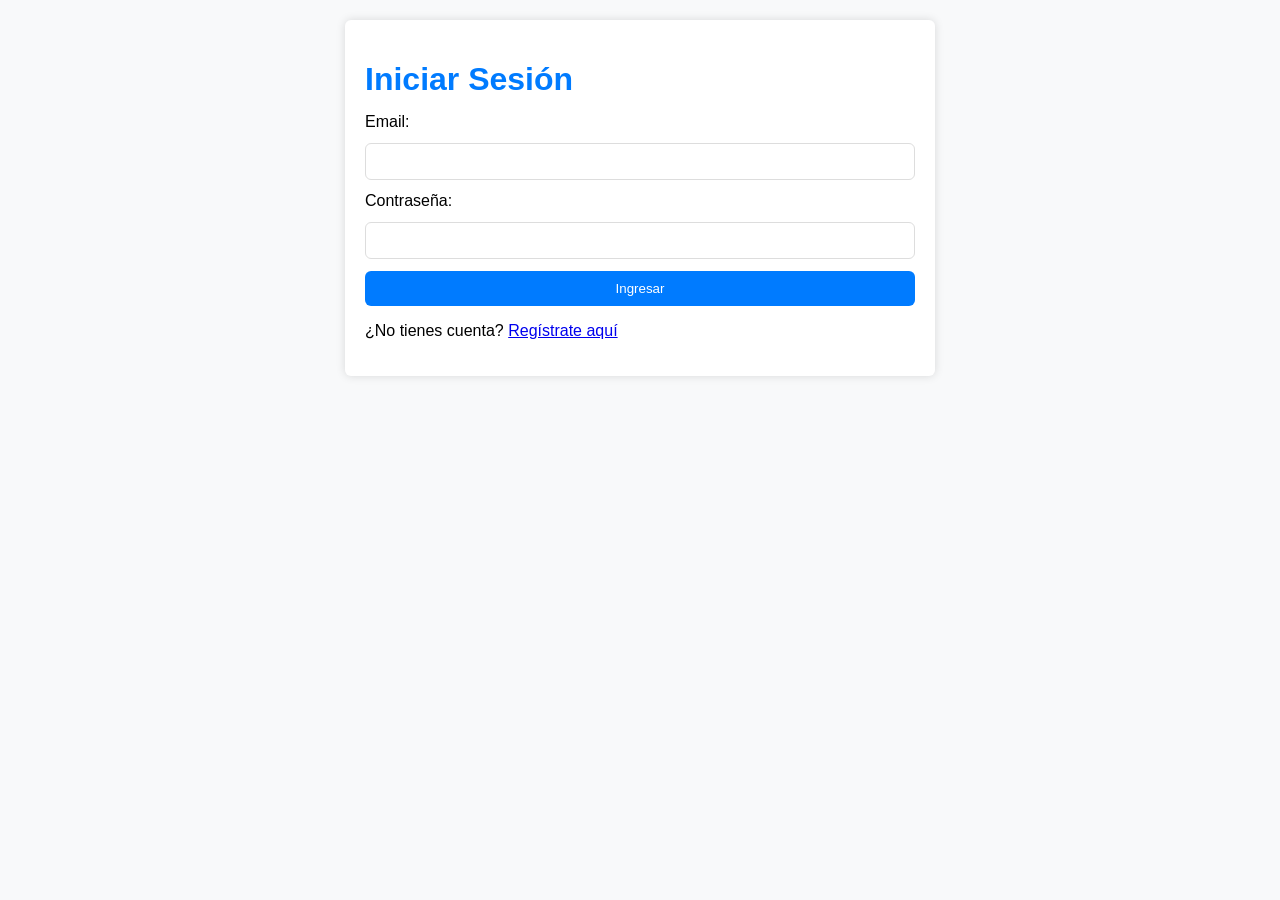
<file: backoffice-Avance 2-MiguelSolis/backoffice-Avance 2-Miguel Angel Solis Garcia/index.html>
<!DOCTYPE html>
<html lang="es">
<head>
    <meta charset="UTF-8">
    <meta name="viewport" content="width=device-width, initial-scale=1.0">
    <title>Backoffice - Inicio</title>
    <link rel="stylesheet" href="styles.css">
</head>
<body onload="redirectToLogin()">
    <div class="container">
        <h1>Redirigiendo...</h1>
        <p>Si no eres redirigido, <a href="login.html">haz clic aquí</a>.</p>
    </div>
    <script src="script.js"></script>
</body>
</html>
</file>
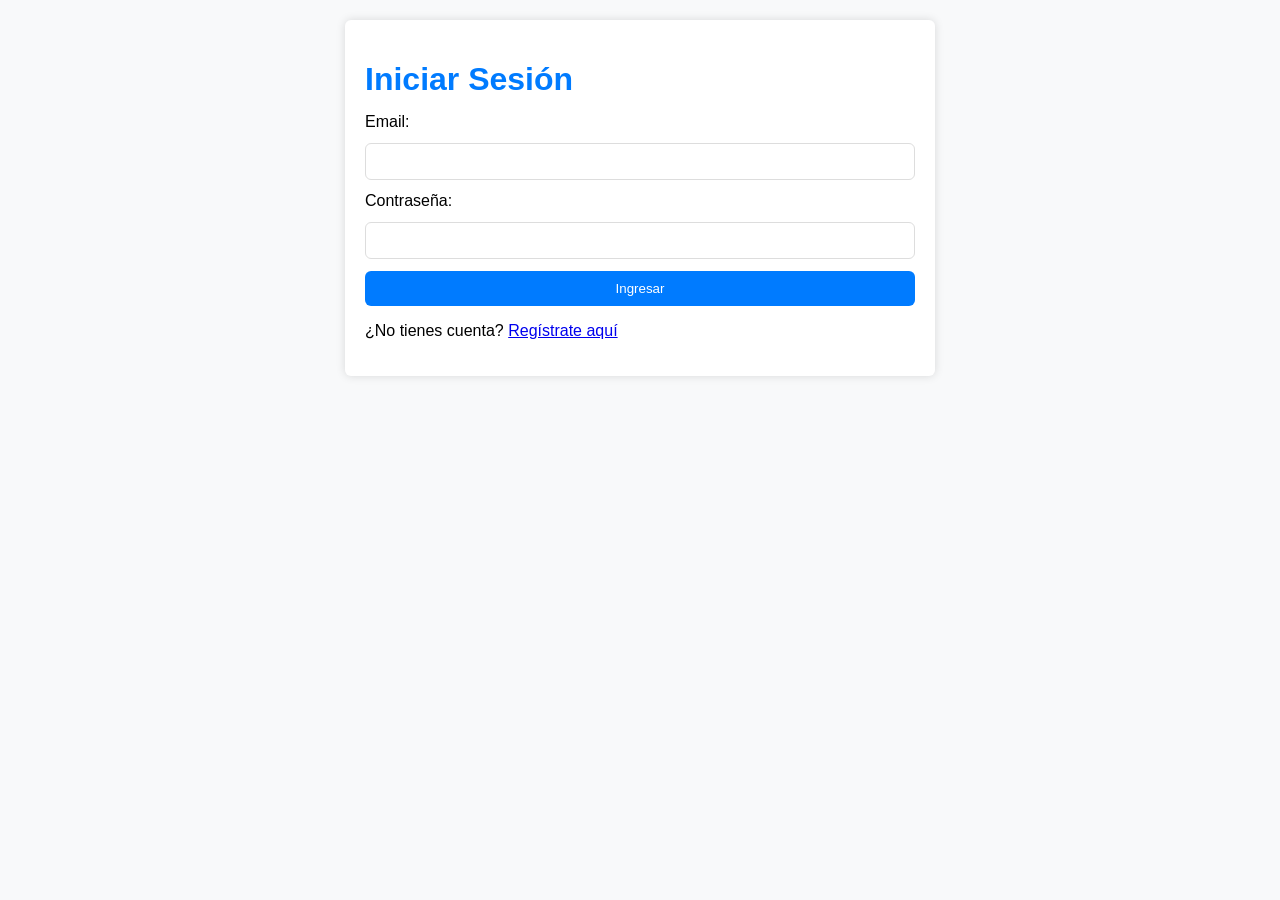
<file: backoffice-Avance 2-MiguelSolis/backoffice-Avance 2-Miguel Angel Solis Garcia/home.html>
<!DOCTYPE html>
<html lang="es">
<head>
    <meta charset="UTF-8">
    <meta name="viewport" content="width=device-width, initial-scale=1.0">
    <title>Backoffice - Home</title>
    <link rel="stylesheet" href="styles.css">
</head>
<body onload="protectPage(); loadProjects();">

    <div class="container">

        <h1>Panel de Proyectos</h1>

        <button onclick="logoutUser()" class="danger">Cerrar Sesión</button>

        <h2>Agregar Proyecto</h2>

        <form class="form" onsubmit="createProjectForm(event)">
            <label>Título:</label>
            <input type="text" id="title" required>

            <label>Descripción:</label>
            <textarea id="description" required></textarea>

            <label>Tecnologías (separadas por coma):</label>
            <input type="text" id="technologies">

            <label>Repositorio (URL):</label>
            <input type="text" id="repository">

            <button type="submit">Crear Proyecto</button>
        </form>

        <h2>Proyectos Registrados</h2>

        <div id="projects"></div>

    </div>

    <script src="script.js"></script>
</body>
</html>
</file>
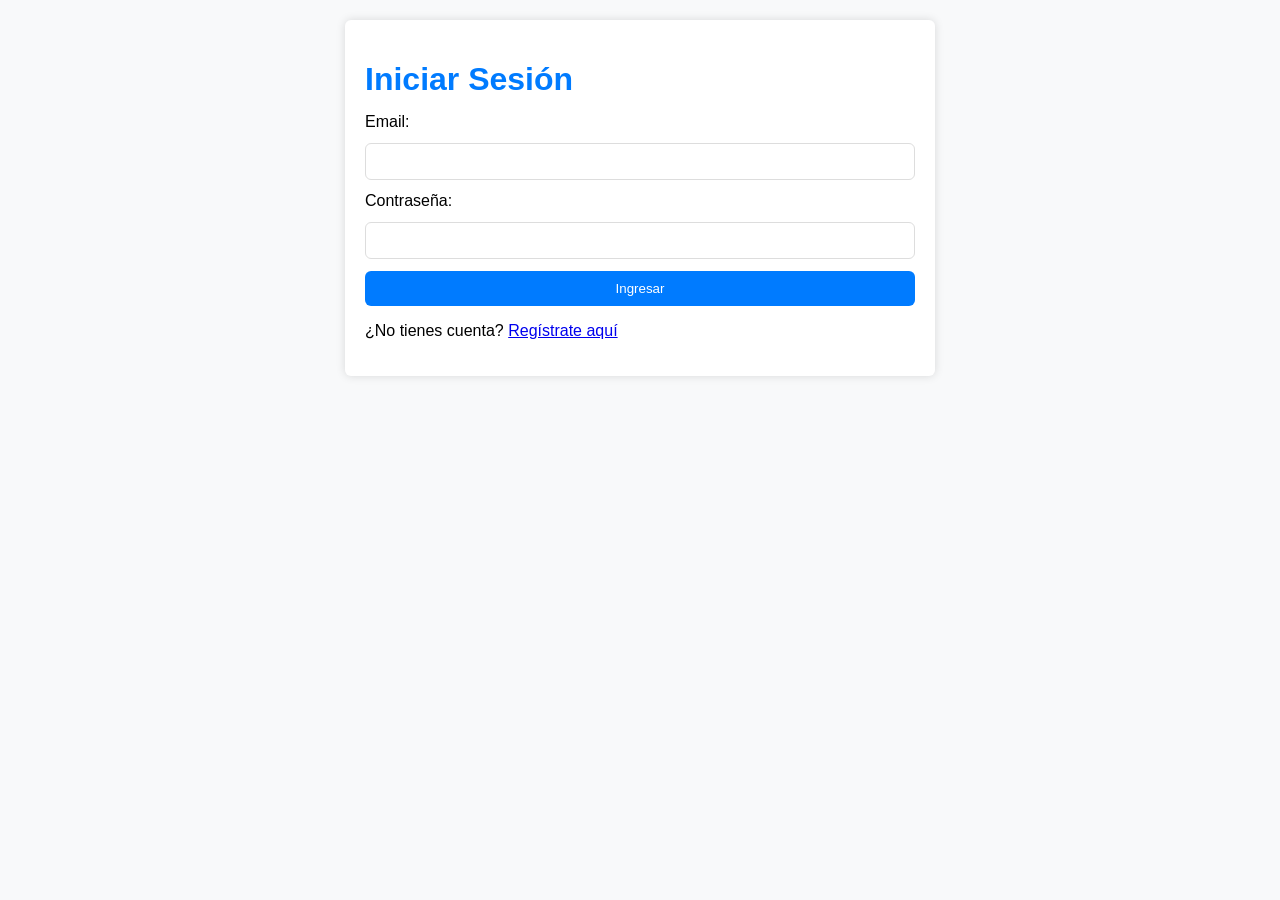
<file: backoffice-Avance 2-MiguelSolis/backoffice-Avance 2-Miguel Angel Solis Garcia/login.html>
<!DOCTYPE html>
<html lang="es">
<head>
    <meta charset="UTF-8">
    <meta name="viewport" content="width=device-width, initial-scale=1.0">
    <title>Backoffice - Login</title>
    <link rel="stylesheet" href="styles.css">
</head>
<body>
    <div class="container">
        <h1>Iniciar Sesión</h1>
        <form onsubmit="loginUser(event)" class="form">
            
            <label>Email:</label>
            <input type="email" id="email" required>

            <label>Contraseña:</label>
            <input type="password" id="password" required>

            <button type="submit">Ingresar</button>
        </form>

        <p>¿No tienes cuenta? <a href="register.html">Regístrate aquí</a></p>
    </div>
    <script src="script.js"></script>
</body>
</html>
</file>
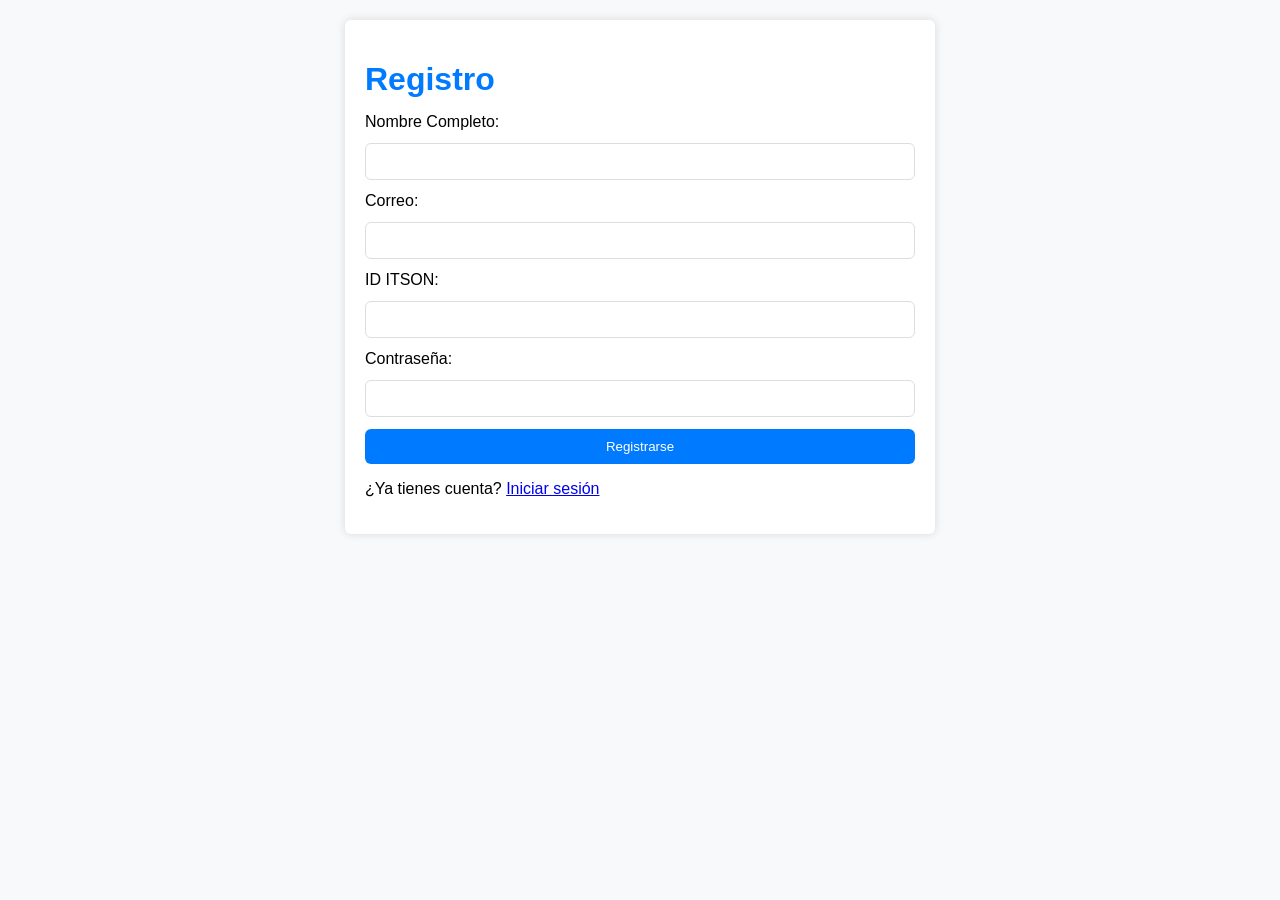
<file: backoffice-Avance 2-MiguelSolis/backoffice-Avance 2-Miguel Angel Solis Garcia/register.html>
<!DOCTYPE html>
<html lang="es">
<head>
    <meta charset="UTF-8">
    <meta name="viewport" content="width=device-width, initial-scale=1.0">
    <title>Backoffice - Registro</title>
    <link rel="stylesheet" href="styles.css">
</head>
<body>
    <div class="container">
        <h1>Registro</h1>

        <form onsubmit="registerUser(event)" class="form">

            <label>Nombre Completo:</label>
            <input type="text" id="name" required>

            <label>Correo:</label>
            <input type="email" id="email" required>

            <label>ID ITSON:</label>
            <input type="text" id="itsonId" required>

            <label>Contraseña:</label>
            <input type="password" id="password" required>

            <button type="submit">Registrarse</button>
        </form>

        <p>¿Ya tienes cuenta? <a href="login.html">Iniciar sesión</a></p>
    </div>

    <script src="script.js"></script>
</body>
</html>
</file>
<file: backoffice-Avance 2-MiguelSolis/backoffice-Avance 2-Miguel Angel Solis Garcia/styles.css>
:root {
    --primary: #007bff;
    --danger: #d9534f;
    --light: #f8f9fa;
    --dark: #333;
    --border: #ddd;
    --radius: 6px;
    --font: Arial, sans-serif;
}

body {
    background: var(--light);
    font-family: var(--font);
    margin: 0;
    display: flex;
    justify-content: center;
    padding: 20px;
}

.container {
    background: white;
    padding: 20px;
    width: 100%;
    max-width: 550px;
    border-radius: var(--radius);
    box-shadow: 0 0 10px #0002;
}

h1, h2 {
    color: var(--primary);
    margin-bottom: 15px;
}

.form {
    display: flex;
    flex-direction: column;
    gap: 12px;
}

input, textarea {
    padding: 10px;
    border-radius: var(--radius);
    border: 1px solid var(--border);
}

button {
    padding: 10px;
    background: var(--primary);
    color: white;
    border: none;
    border-radius: var(--radius);
    cursor: pointer;
}

button:hover {
    background: #0056b3;
}

button.danger {
    background: var(--danger);
}

.project-card {
    border: 1px solid var(--border);
    padding: 15px;
    border-radius: var(--radius);
    margin: 10px 0;
}

.project-card button {
    margin-right: 8px;
}
</file>
